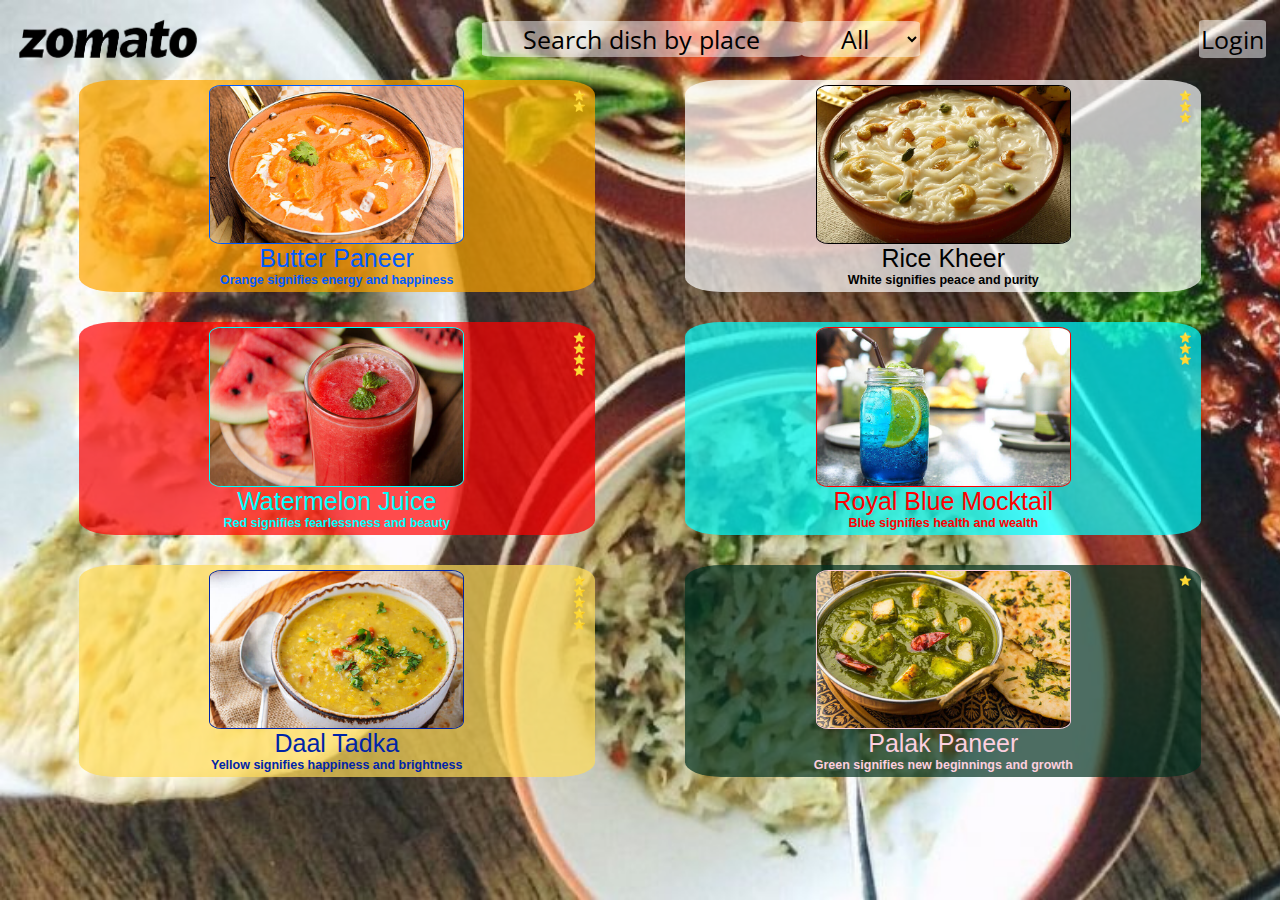
<file: index.html>
<html>
<head>
<title>
Zomato
</title>
<link rel="stylesheet" href="styles.css">
<style>
@import url('https://fonts.googleapis.com/css2?family=Open+Sans:ital,wght@1,800&display=swap');
</style>
</head>
<body>
<nav>
<div class="logo">
<img src="logo.png" alt="Logo">
</div>
<div class="search">
<input type="text" placeholder="Search dish by place" disabled>
<select id="selected" onchange="filter()">
<option value="All">All</option>
<option value="Haryana">Haryana</option>
<option value="Delhi">Delhi</option>
</select>
</div>
<div>
<button>
<a id="Login" href="login.html">Login</a>
</button>
</div>
</nav>
<div class="foods">

<div class="food" price="10" city="Haryana">
<img src="1.jpg" alt="Paneer" title="Orange signifies energy and happiness">
<div class="text">
Butter Paneer<br>
<span class="signifies">Orange signifies energy and happiness</span>
</div>
<div class="rating">⭐<br>⭐</div>
<div class="ratings">⭐⭐</div>
</div>

<div class="food" price="20" city="Delhi">
<img src="2.jpg" alt="Kheer" title="White signifies peace and purity">
<div class="text">
Rice Kheer<br>
<span class="signifies">White signifies peace and purity</span>
</div>
<div class="rating">⭐<br>⭐<br>⭐</div>
<div class="ratings">⭐⭐⭐</div>
</div>

<div class="food" price="30" city="All">
<img src="3.jpg" alt="Juice" title="Red signifies fearlessness and beauty">
<div class="text">
Watermelon Juice<br>
<span class="signifies">Red signifies fearlessness and beauty</span>
</div>
<div class="rating">⭐<br>⭐<br>⭐<br>⭐</div>
<div class="ratings">⭐⭐⭐⭐</div>
</div>

<div class="food" price="40" city="Haryana">
<img src="4.jpg" alt="Mocktail" title="Blue signifies health and wealth">
<div class="text">Royal Blue Mocktail<br>
<span class="signifies">Blue signifies health and wealth</span>
</div>
<div class="rating">⭐<br>⭐<br>⭐</div>
<div class="ratings">⭐⭐⭐</div>
</div>

<div class="food" price="50" city="Delhi">
<img src="5.jpg" alt="Daal" title="Yellow signifies happiness and brightness">
<div class="text">Daal Tadka<br>
<span class="signifies">Yellow signifies happiness and brightness</span>
</div>
<div class="rating">⭐<br>⭐<br>⭐<br>⭐<br>⭐</div>
<div class="ratings">⭐⭐⭐⭐⭐</div>
</div>

<div class="food" price="60" city="All">
<img src="6.jpg" alt="Palak" title="Green signifies new beginnings and growth">
<div class="text">Palak Paneer<br>
<span class="signifies">Green signifies new beginnings and growth</span>
</div>
<div class="rating">⭐</div>
<div class="ratings">⭐</div>
</div>
</div>

<img id="top" src="up.png" onclick="goTop()">
<script src="script.js"></script>
</body>
</html>
</file>
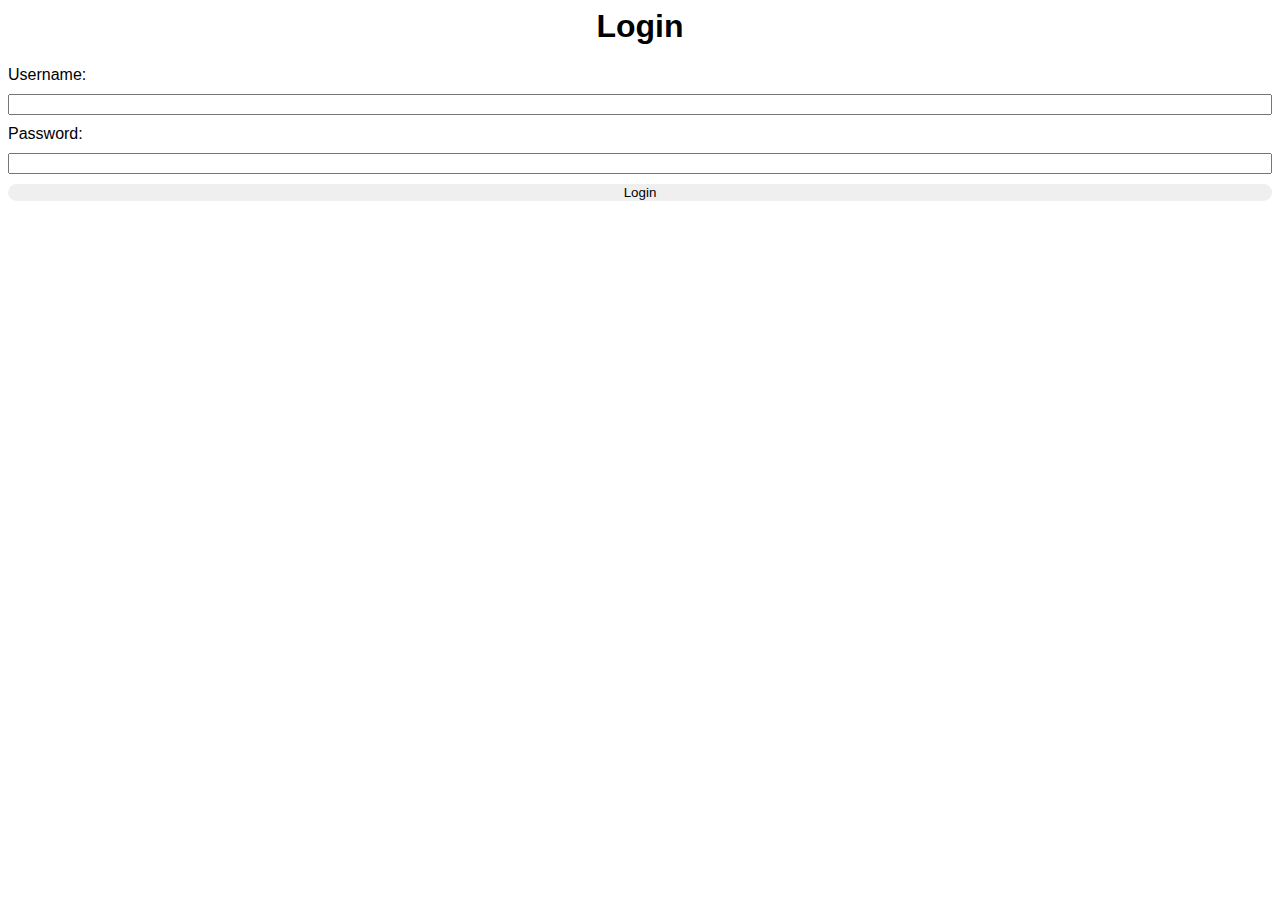
<file: login.html>
<html>
<head>
<link rel="stylesheet" href="loginstyles.css">
<script>
function login()
{
 alert("Login unsuccessful!");
}
</script>
<title>Login</title>
</head>
<body>
<div class="login">
<h1>Login</h1>
<form>
<label for="username">Username:</label>
<input type="text" id="username" name="username" reqiured>
<label for="password">Password:</label>
<input type="password" id="password" name="password" required>
<button type="button" onclick="login()">Login</button>
</form>
</div>
</body>
</html>
</file>
<file: styles.css>
*{
  font-size:50px;
 }

 body{
  background-image:url('bg.jpg');
  background-size:cover;
  background-attachment:fixed;
  font-family:Arial;
  //overflow:hidden;
 }

 nav{
  display:flex;
  align-items:center;
  //align-content:center;
  //align-content:space-around;
  justify-content:space-evenly;
  //justify-content:space-between;
  //padding:10px 20px;
 }

 .logo img{
  width:200px;
 }

 .search{
  display:flex;
  margin:0 auto;
  border-radius:20%;
  //padding:0px;
  //height:10vh;
  //width:50%;
  //border:1px solid black;
  //justify-content:center;
  //align-items:center;
 }

 .search input{
  //width:70%;
 }

 .search select{
  //width:30%;
 }

 .search input, option, .search select, #login, .search select:focus{
  outline: none;
  border:none;
  border-radius:7%;
  text-decoration:none;
  text-align:center;
  color:black;
  font-family: 'Open Sans';
  font-size:50%;
  background:rgba(255, 255, 255, 0.5);
  //height:100%;
  //width:100%;
  //gap:10px;
  //padding:2px;
  //margin:2px;
  //background:transparent;
  //border-right:1px solid black;
 }

 button{
  background:transparent;
  border:none;
  //background:rgba(255, 255, 255, 0.5);
  //border:1px solid black;
  //border-radius:20%;
  //display:flex;
  //justify-content:center;
  //align-items:center;
  //height:10vh;
  //width:100%;
  //padding:20px;
  //margin:0 auto;
 }

 #login{
  padding:2px;
  //height:100%;
  //width:100%;
  //background:transparent;
  //justify-content:center;
  //background:rgba(255, 255, 255, 0.5);
  //color:black;
 }

 ::placeholder{
  color:black;
 }

 .foods{
  display:flex;
  gap:10px;
  flex-wrap:wrap;
  justify-content:space-evenly;
  //align-content:center;
  //align-content:space-around;
  //display:inline-grid;
  //display:grid;
  //grid-template-columns: 33% 33% 33%;
  //grid-template-rows: 1fr;
  //width:300px;
  //height:15px;
  //padding:10px;
  //margin:10px;
  //border-radius:7px;
  //border:1px solid black;
  //justify-content:space-around;
  //justify-content:space-between;
  //justify-content:center;
  //gap: 10px 20px;
  //align-items:center;
  //flex-direction:row;
 }

 .food:nth-child(1){
  background:rgba(255, 165, 0, 0.7);
  color:rgb(0, 90, 255);
 }

 .food:nth-child(2){
  background:rgba(255, 255, 255, 0.7);
  color:rgb(0, 0, 0);
 }

 .food:nth-child(3){
  background:rgba(255, 0, 0, 0.7);
  color:rgb(0, 255, 255);
 }

.food:nth-child(4){
  background:rgba(0, 255, 255, 0.7);
  color:rgb(255, 0, 0);
 }

 .food:nth-child(5){
  background:rgba(255, 219, 88, 0.7);
  color:rgb(0, 36, 167);
  //background:rgba(0, 36, 167, 0.7);
  //color:rgb(255, 219, 88);
 }

 .food:nth-child(6){
  background:rgba(2, 48, 32, 0.7);
  color:rgb(253, 207, 223);
 }

 .food{
  text-align:center;
  position:relative;
  width:40%;
  border-radius:7%;
  margin:10px;
  padding:5px;
  //display:flex;
  //align-content:center;
  //align-items:stretch;
  //align-items:center;
  //display:flex;
  //align-items:center;
  //justify-content:center;
  //flex-wrap:wrap;
  //width:300px;
  //border-radius:7px;
  //border:1px solid black;
  //flex-direction:row;
  //border:1px solid;
  //width:20vw;
  //height:20vh;
  //height:100%;
  //font-weight:bold;
 }

 .text{
  font-size:50%;
  //display:flex;
  //display:block;
  //position:absolute;
  //top:50%;
  //bottom:20%;
  //left:25%;
  //right:25%;
  //justify-content:center;
  //text-align:center;
  //padding:1%;
 }

 span{
  font-weight:bold;
  font-size:50%;
  //display:block;
  //padding:2%;
 }

 .food img{
  border-radius:5%;
  width:50%;
  border:1px solid;
  //position:absolute;
  //display:block;
  //top:0px;
  //margin: 0px auto;
  //padding: 0px auto;
  //display:block;
  //justify-content:center;
  //text-align:center;
  //margin-left:auto;
  //margin-right:auto;
 }

 .rating{
  position:absolute;
  top:10px;
  right:10px;
  font-size:20%;
  //bottom:5px;
 }
 .ratings{
  display:none;
 }

 #top{
  height:50px;
  display:none;
  //cursor:pointer;
  //width:50px;
  //position:fixed;
  //bottom:100px;
  //right:100px;
 }

@media(max-width:700px){
 
 #top{
  display:block;
 }
 
 .logo{
  margin:0 auto;
 }

 .foods{
  //display:flex;
  //flex-wrap:wrap;
 }

 .food{
  padding:10%;
  //display:flex;
  //flex-wrap:wrap;
  //justify-content:center;
  //align-items:center;
  //flex-direction:row;
  //width:20%;
  //height:10%;
  //margin:4%;
 }

 .food img{
  width:100%;
 }

 .search, button, .signifies{
  display:none;
 }

 .rating{
  display:none;
 }
  .ratings{
   display:block;
   font-size:20%;
   //position:absolute;
   //top:10px;
   //right:10px;
   //width:100%;
   //margin: 50% auto;
   //bottom:5px;
   //padding:0px;
 }


 span{
  //font-size:15px;
  //display:flex;
  //display:block;
  //position:absolute;
  //position:relative;
  //bottom:5%;
  //right:2%;
  //left:2%;
  //text-align:center;
  //width:100%;
  //margin:auto;
 }

 .text{
  //display:block;
  //display:flex;
  //font-size:20px;
  //position:fixed;
 }

 .foods, .logo{
  //position:fixed;
  //text-align:center;
  //display:block;
  //display:flex;
  //margin:auto;
  //width:50%;
  //position: absolute;
  //bottom: 0;
  //right: 0;
  //width: 300px;
  //border: 3px solid #73AD21;
  //position: relative;
  //top: 50%;
  //width: 100%;
  //text-align: center;
  //padding:40px;
 }

 .logo{
  //position:fixed;
  //margin:0 auto;
  //top:50%;
  //left:;
  //width:100%;
 }

 .food{
  //display:block;
  //height:10%;
  //width:10%;
  //padding:60px;
  //margin:20px;
  //width:100%;
  //height:20vh;
  //height:20%;
  //display:flex;
  //justify-content:center;
  //align-items:center;
  //flex-direction:column;
  //flex-grow:none;
  //border:10px solid black;
  //display:grid;
  //grid-template-columns: 2fr;
 }

}
</file>
<file: loginstyles.css>
body{
font-family:Arial;
}

form{
display:flex;
flex-direction:column;
gap:10px;
}

button{
border:none;
border-radius:20px;
}

button:hover{
color:grey;
}

h1{
text-align:center;
}
</file>
